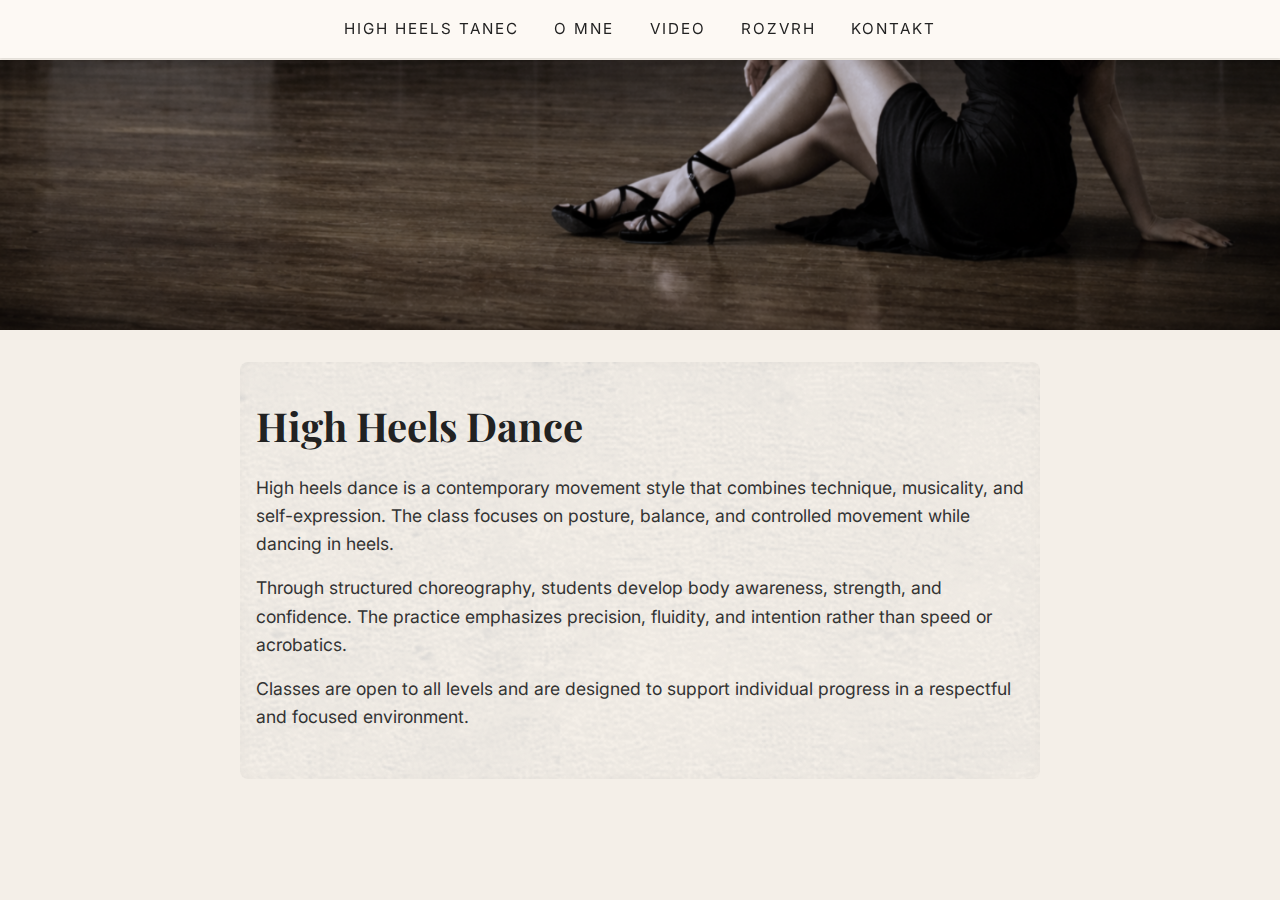
<file: index.html>
<!DOCTYPE html>

<html lang="en">
<head>
  <meta charset="UTF-8">
  <meta name="viewport" content="width=device-width, initial-scale=1.0">
  <title>High Heels Dance</title>
  <link href="https://fonts.googleapis.com/css2?family=Inter:wght@400;500&family=Playfair+Display:wght@400;600&display=swap" rel="stylesheet">
  <link rel="stylesheet" href="style.css">
</head>
<body>
  <!-- Navigation -->
<header>
  <nav class="navbar">
    <ul class="nav-links">
      <li><a href="index.html">HIGH HEELS TANEC</a></li>
      <li><a href="about.html">O MNE</a></li>
      <li><a href="videos.html">VIDEO</a></li>
      <li><a href="schedule.html">ROZVRH</a></li>
      <li><a href="contact.html">KONTAKT</a></li>
    </ul>
  </nav>
</header>


  <!-- Banner Image -->
  <section class="banner">
    <img src="Heels_legs_darkwood_floor_cropped.PNG" alt="Dance Studio Banner">
  </section>

  <!-- Text Content -->
  <main class="content">
    <h1>High Heels Dance</h1>
    <p>
      High heels dance is a contemporary movement style that combines technique, musicality, and self-expression. 
      The class focuses on posture, balance, and controlled movement while dancing in heels.
    </p>
    <p>
      Through structured choreography, students develop body awareness, strength, and confidence. The practice emphasizes 
      precision, fluidity, and intention rather than speed or acrobatics.
    </p>
    <p>
      Classes are open to all levels and are designed to support individual progress in a respectful and focused environment.
    </p>
  </main>
</body>
</html>
</file>
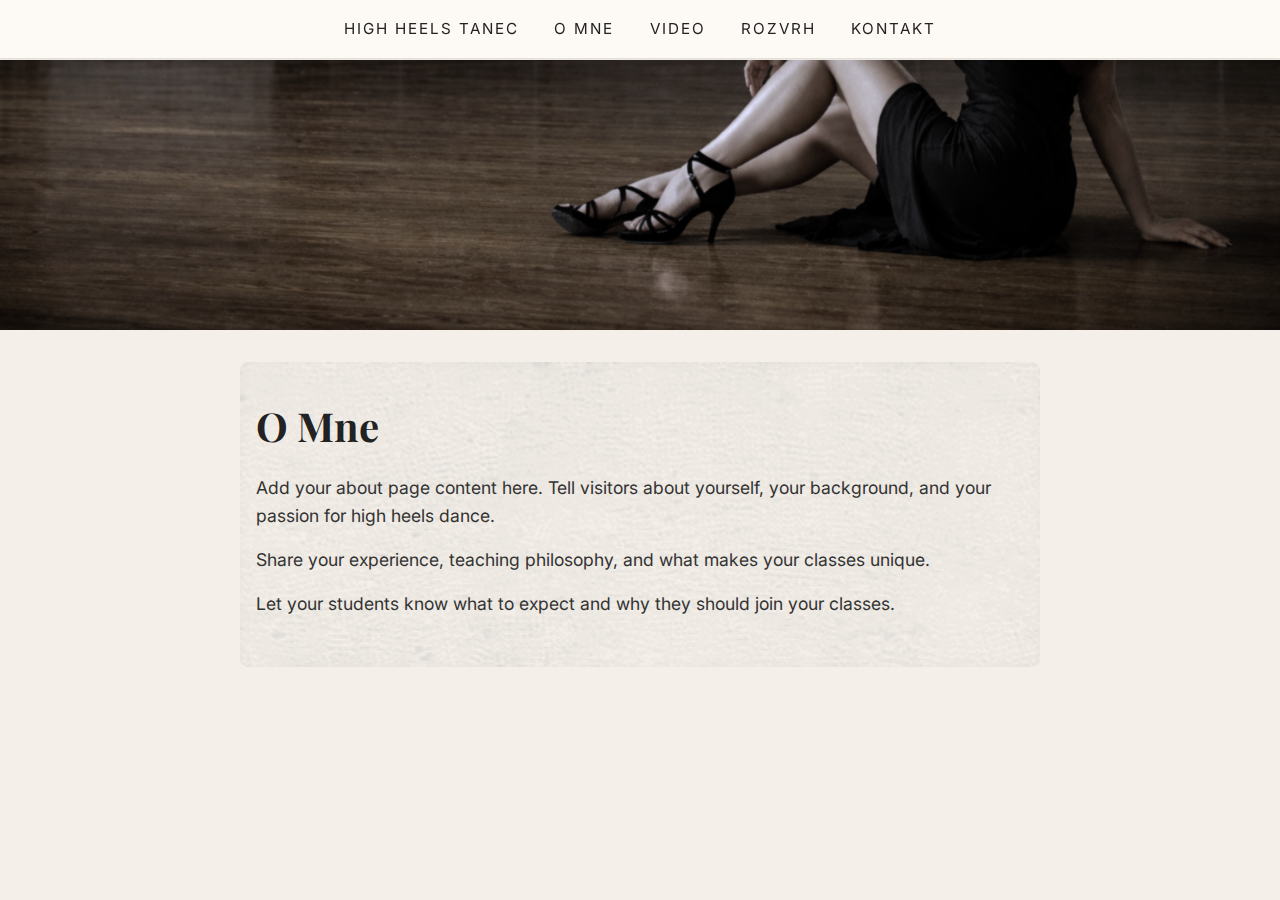
<file: about.html>
<!DOCTYPE html>

<html lang="en">
<head>
  <meta charset="UTF-8">
  <meta name="viewport" content="width=device-width, initial-scale=1.0">
  <title>O Mne - High Heels Dance</title>
  <link href="https://fonts.googleapis.com/css2?family=Inter:wght@400;500&family=Playfair+Display:wght@400;600&display=swap" rel="stylesheet">
  <link rel="stylesheet" href="style.css">
</head>
<body>
  <!-- Navigation -->
<header>
  <nav class="navbar">
    <ul class="nav-links">
      <li><a href="index.html">HIGH HEELS TANEC</a></li>
      <li><a href="about.html">O MNE</a></li>
      <li><a href="videos.html">VIDEO</a></li>
      <li><a href="schedule.html">ROZVRH</a></li>
      <li><a href="contact.html">KONTAKT</a></li>
    </ul>
  </nav>
</header>


  <!-- Banner Image -->
  <section class="banner">
    <img src="Heels_legs_darkwood_floor_cropped.PNG" alt="Dance Studio Banner">
  </section>

  <!-- Text Content -->
  <main class="content">
    <h1>O Mne</h1>
    <p>
      Add your about page content here. Tell visitors about yourself, your background, and your passion for high heels dance.
    </p>
    <p>
      Share your experience, teaching philosophy, and what makes your classes unique.
    </p>
    <p>
      Let your students know what to expect and why they should join your classes.
    </p>
  </main>
</body>
</html>
</file>
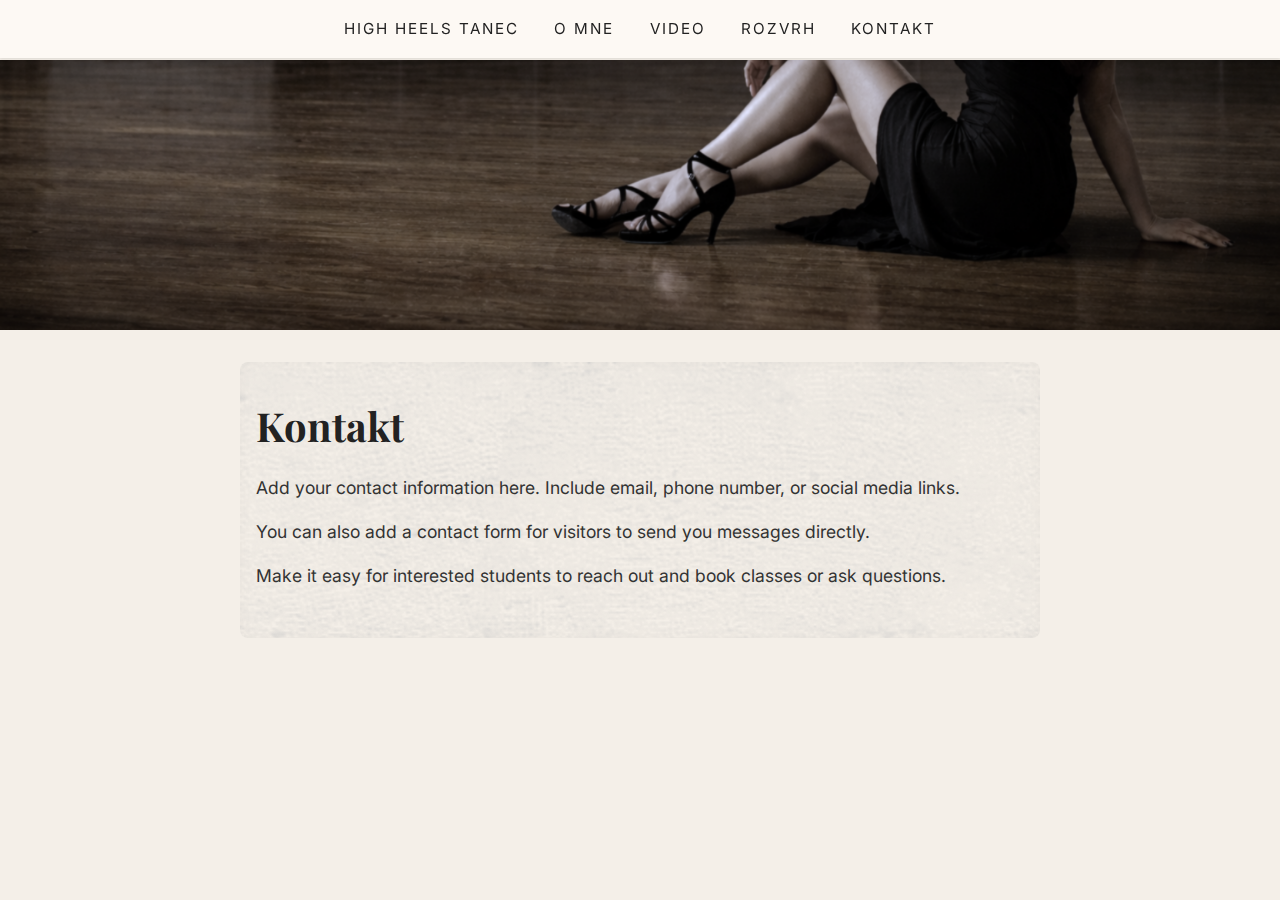
<file: contact.html>
<!DOCTYPE html>

<html lang="en">
<head>
  <meta charset="UTF-8">
  <meta name="viewport" content="width=device-width, initial-scale=1.0">
  <title>Kontakt - High Heels Dance</title>
  <link href="https://fonts.googleapis.com/css2?family=Inter:wght@400;500&family=Playfair+Display:wght@400;600&display=swap" rel="stylesheet">
  <link rel="stylesheet" href="style.css">
</head>
<body>
  <!-- Navigation -->
<header>
  <nav class="navbar">
    <ul class="nav-links">
      <li><a href="index.html">HIGH HEELS TANEC</a></li>
      <li><a href="about.html">O MNE</a></li>
      <li><a href="videos.html">VIDEO</a></li>
      <li><a href="schedule.html">ROZVRH</a></li>
      <li><a href="contact.html">KONTAKT</a></li>
    </ul>
  </nav>
</header>


  <!-- Banner Image -->
  <section class="banner">
    <img src="Heels_legs_darkwood_floor_cropped.PNG" alt="Dance Studio Banner">
  </section>

  <!-- Text Content -->
  <main class="content">
    <h1>Kontakt</h1>
    <p>
      Add your contact information here. Include email, phone number, or social media links.
    </p>
    <p>
      You can also add a contact form for visitors to send you messages directly.
    </p>
    <p>
      Make it easy for interested students to reach out and book classes or ask questions.
    </p>
  </main>
</body>
</html>
</file>
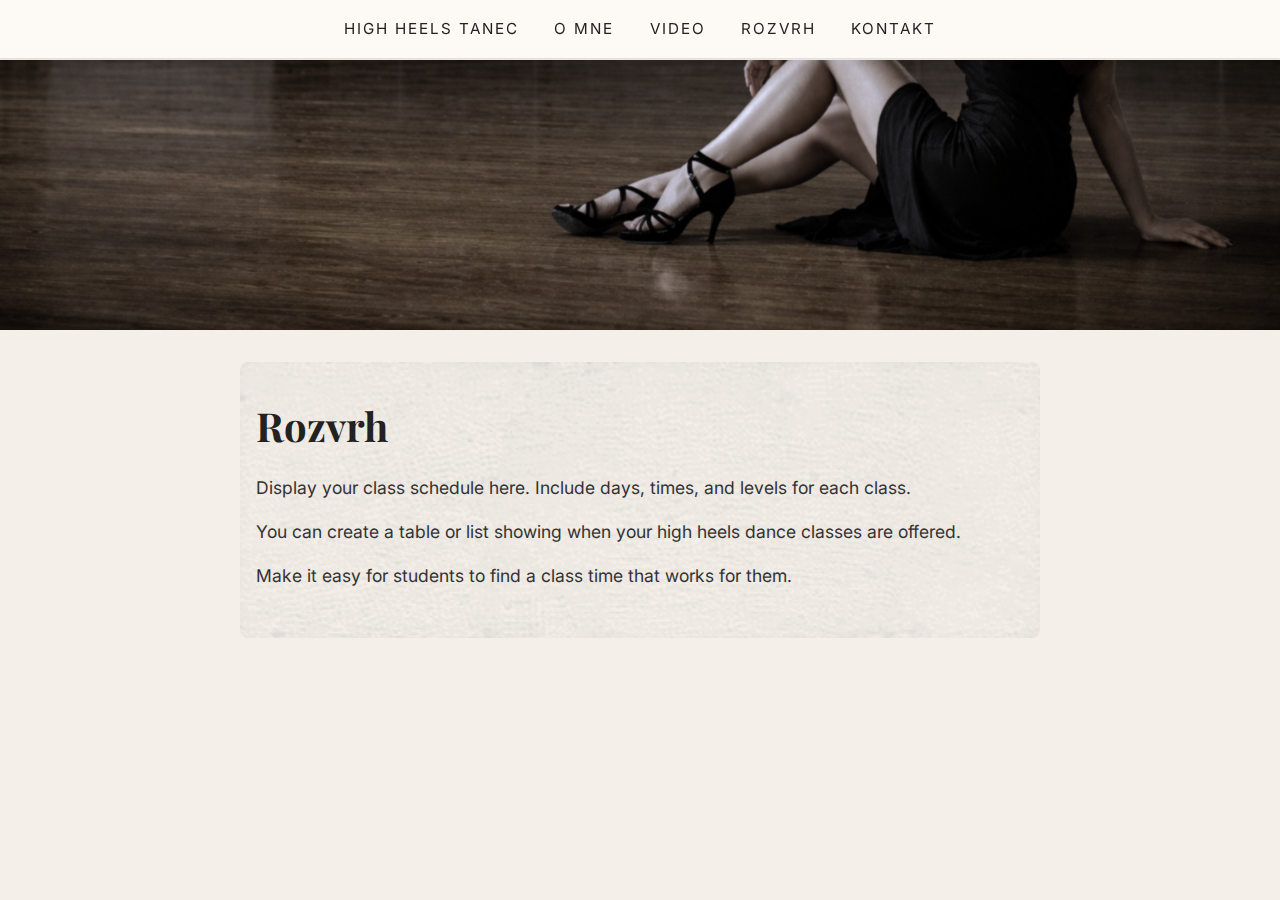
<file: schedule.html>
<!DOCTYPE html>

<html lang="en">
<head>
  <meta charset="UTF-8">
  <meta name="viewport" content="width=device-width, initial-scale=1.0">
  <title>Rozvrh - High Heels Dance</title>
  <link href="https://fonts.googleapis.com/css2?family=Inter:wght@400;500&family=Playfair+Display:wght@400;600&display=swap" rel="stylesheet">
  <link rel="stylesheet" href="style.css">
</head>
<body>
  <!-- Navigation -->
<header>
  <nav class="navbar">
    <ul class="nav-links">
      <li><a href="index.html">HIGH HEELS TANEC</a></li>
      <li><a href="about.html">O MNE</a></li>
      <li><a href="videos.html">VIDEO</a></li>
      <li><a href="schedule.html">ROZVRH</a></li>
      <li><a href="contact.html">KONTAKT</a></li>
    </ul>
  </nav>
</header>


  <!-- Banner Image -->
  <section class="banner">
    <img src="Heels_legs_darkwood_floor_cropped.PNG" alt="Dance Studio Banner">
  </section>

  <!-- Text Content -->
  <main class="content">
    <h1>Rozvrh</h1>
    <p>
      Display your class schedule here. Include days, times, and levels for each class.
    </p>
    <p>
      You can create a table or list showing when your high heels dance classes are offered.
    </p>
    <p>
      Make it easy for students to find a class time that works for them.
    </p>
  </main>
</body>
</html>
</file>
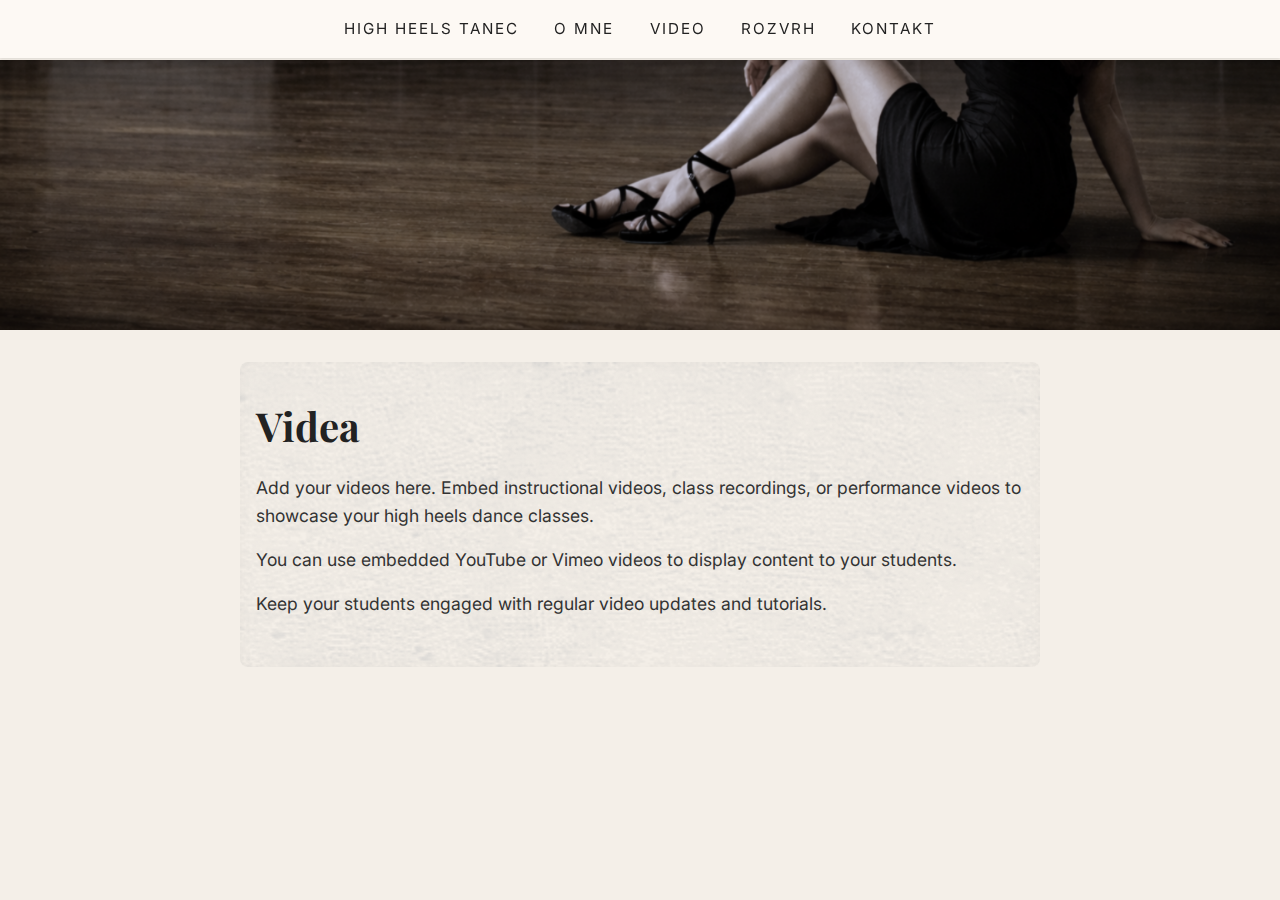
<file: videos.html>
<!DOCTYPE html>

<html lang="en">
<head>
  <meta charset="UTF-8">
  <meta name="viewport" content="width=device-width, initial-scale=1.0">
  <title>Videa - High Heels Dance</title>
  <link href="https://fonts.googleapis.com/css2?family=Inter:wght@400;500&family=Playfair+Display:wght@400;600&display=swap" rel="stylesheet">
  <link rel="stylesheet" href="style.css">
</head>
<body>
  <!-- Navigation -->
<header>
  <nav class="navbar">
    <ul class="nav-links">
      <li><a href="index.html">HIGH HEELS TANEC</a></li>
      <li><a href="about.html">O MNE</a></li>
      <li><a href="videos.html">VIDEO</a></li>
      <li><a href="schedule.html">ROZVRH</a></li>
      <li><a href="contact.html">KONTAKT</a></li>
    </ul>
  </nav>
</header>


  <!-- Banner Image -->
  <section class="banner">
    <img src="Heels_legs_darkwood_floor_cropped.PNG" alt="Dance Studio Banner">
  </section>

  <!-- Text Content -->
  <main class="content">
    <h1>Videa</h1>
    <p>
      Add your videos here. Embed instructional videos, class recordings, or performance videos to showcase your high heels dance classes.
    </p>
    <p>
      You can use embedded YouTube or Vimeo videos to display content to your students.
    </p>
    <p>
      Keep your students engaged with regular video updates and tutorials.
    </p>
  </main>
</body>
</html>
</file>
<file: style.css>
/* General reset */
* {
  margin: 0;
  padding: 0;
  box-sizing: border-box;
  font-family: 'Inter', sans-serif;
}

body {
  color: #222;
  line-height: 1.6;
  background-color: #f4efe8;
}

/* Navbar */
/* Navbar container */
.navbar {
  position: fixed;
  top: 0;
  width: 100%;
  background-color: #FDF9F4 !important; /* solid, same as content */
  padding: 1rem 0;
  z-index: 1000;
  display: flex;
  justify-content: center;
  box-shadow: 0 1px 3px rgba(0,0,0,0.1); /* subtle shadow */
}

/* Navbar links */
.nav-links {
  list-style: none;
  display: flex;
  gap: 2.2rem;
  flex-wrap: wrap;
  justify-content: center;
  align-items: center;
}

.nav-links li a {
  text-decoration: none;
  color: #222 !important; /* black letters */
  font-weight: 400;
  font-size: 0.95rem;
  letter-spacing: 2px;
  text-transform: uppercase;
  border-bottom: 2px solid transparent;
  transition: border-bottom 0.25s ease;
}

/* Hover effect: underline only */
.nav-links li a:hover,
.nav-links li a.active {
  border-bottom: 2px solid #222; /* black underline */
  color: #222 !important;
}


/* Banner */
.banner {
  width: 100%;
  height: 30vh; /* top 30% of screen */
  overflow: hidden;
  margin-top: 60px; /* navbar offset */
}

.banner img {
  width: 100%;
  height: 100%;
  object-fit: cover;
}

/* Content section */

.content h1 {
  font-family: 'Playfair Display', serif;
  font-size: 2.5rem;
  margin-bottom: 1rem;
  color: #222;
}

.content p {
  margin-bottom: 1rem;
  font-size: 1.1rem;
  color: #333;
}

.content {
  max-width: 800px;
  margin: 2rem auto;
  padding: 2rem 1rem;
  background-color: #f4efe8; /* base color */
  background-image: url('french-stucco.png'); /* subtle paper texture */
  background-size: cover; /* fills section */
  background-repeat: repeat; /* tiling if small texture */
  box-shadow: inset 0 0 15px rgba(0,0,0,0.03); /* subtle shading */
  border-radius: 8px; /* slightly rounded corners */
}

/* Mobile responsiveness */
@media (max-width: 768px) {
  /* Navbar adjustments for tablet */
  .nav-links {
    gap: 0.8rem;
  }

  .nav-links li a {
    font-size: 0.75rem;
    letter-spacing: 0.5px;
  }

  .banner {
    margin-top: 80px;
  }

  .content h1 {
    font-size: 2rem;
  }

  .content p {
    font-size: 1rem;
  }
}

@media (max-width: 480px) {
  /* Navbar adjustments for mobile phones */
  .navbar {
    padding: 0.5rem 0.25rem;
    overflow-x: auto;
  }

  .nav-links {
    gap: 0.3rem;
    padding: 0 0.25rem;
  }

  .nav-links li a {
    font-size: 0.9rem;
    letter-spacing: 0px;
    padding: 0.3rem 0.2rem;
    white-space: nowrap;
  }

  .banner {
    height: 25vh;
    margin-top: 65px;
  }

  .content {
    padding: 1.5rem 0.5rem;
    margin: 1rem auto;
  }

  .content h1 {
    font-size: 1.5rem;
    margin-bottom: 0.75rem;
  }

  .content p {
    font-size: 0.9rem;
    margin-bottom: 0.75rem;
  }
}
</file>
